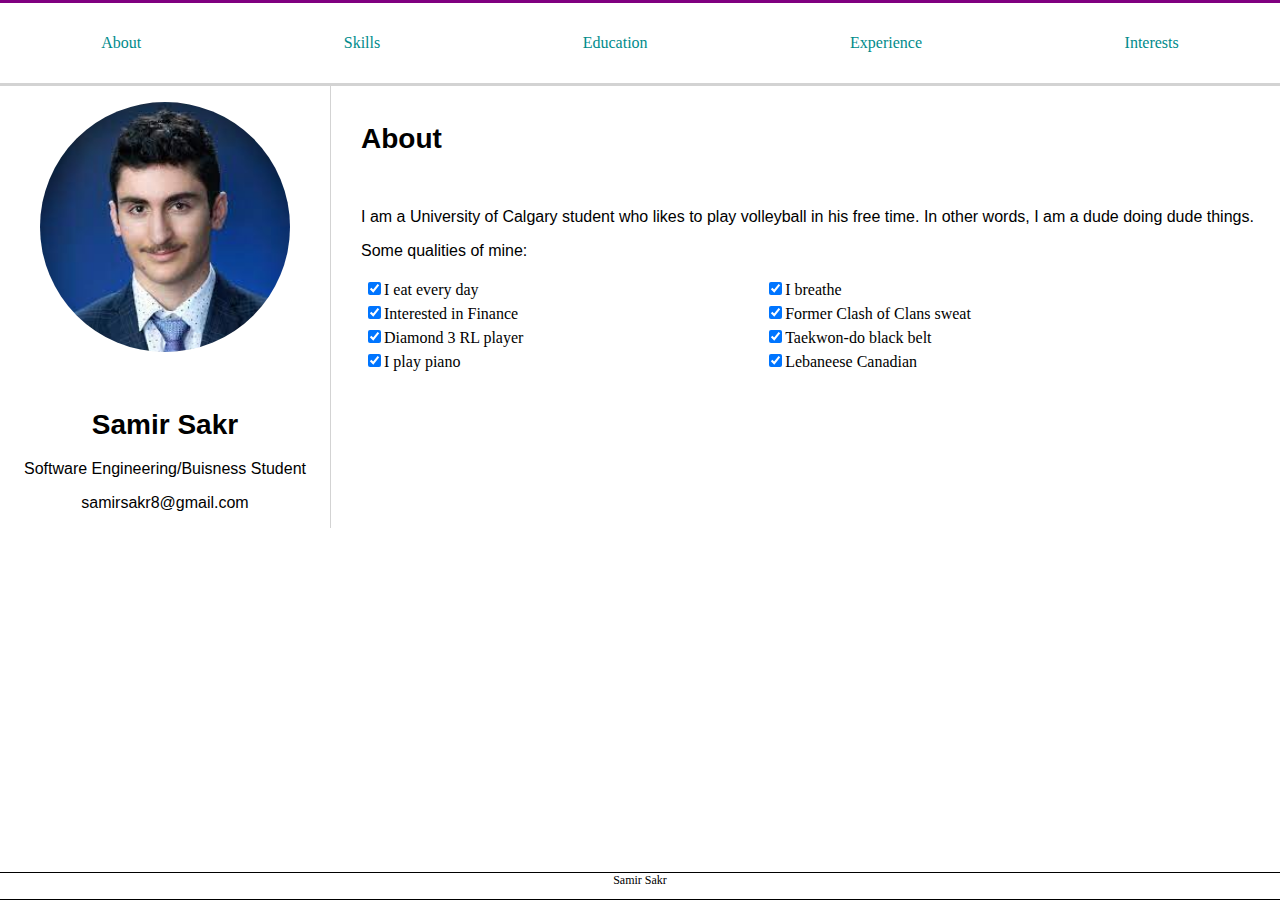
<file: index.html>
<!DOCTYPE html>
<html lang="en-US">

<head>
  <link rel="stylesheet" href="style.css" type="text/css" />
  <meta charset="utf-8">
  <meta name="viewport" content="width=device-width">
  <title>Samster Hamster </title>
</head>
<!--Quick links to other pages-->
<body>
    <nav>
        <ul>
            <li><a id = "navbar">About</a></li>
            <li><a id = "navbar" href="skills.html">Skills</a</li>
            <li><a id = "navbar" href="education.html">Education</a></li>
            <li><a id = "navbar" href="experinece.html">Experience</a></li>
            <li><a id = "navbar" href="interests.html">Interests</a></li>
        </ul>
      </nav>
  <!-- Picture -->
  <section>

  
  <div class = "leftdiv">
  <Figure>
<img src="[data-uri]" alt="Old Photo of the Beauty" width=350>
  </Figure>
  <br>
    <h1 id = "head"> Samir Sakr</h1>
    <p id = "font">Software Engineering/Buisness Student</p>
    <p id = "font">samirsakr8@gmail.com</p>
  </div>
  <div class = "rightdiv">
    <br>
    <h1 id = "head">About</h1>
    <br>
  <p id = "font"> I am a University of Calgary student who likes to play volleyball in his free
    time. In other words, I am a dude doing dude things.</p>
  <p id = "font"> Some qualities of mine:</p>
  <table> 
    <tr>
      <td><input type ="checkbox" checked>I eat every day</td>
      <td><input type ="checkbox" checked>I breathe</td>
    </tr>
    <tr>
      <td><input type ="checkbox" checked>Interested in Finance</td>
      <td><input type ="checkbox" checked>Former Clash of Clans sweat</td>
    </tr>
    <tr>
      <td><input type ="checkbox" checked>Diamond 3 RL player </td>
      <td><input type ="checkbox" checked>Taekwon-do black belt</td>
      <tr>
        <td><input type ="checkbox" checked>I play piano</td>
        <td><input type ="checkbox" checked>Lebaneese Canadian </td>
      </tr>
  </table>
    </div>
  </section> 
  <div class= "footer">
    <p class = "footer">Samir Sakr</p>
  </div>      
  </body>
</html>
</file>
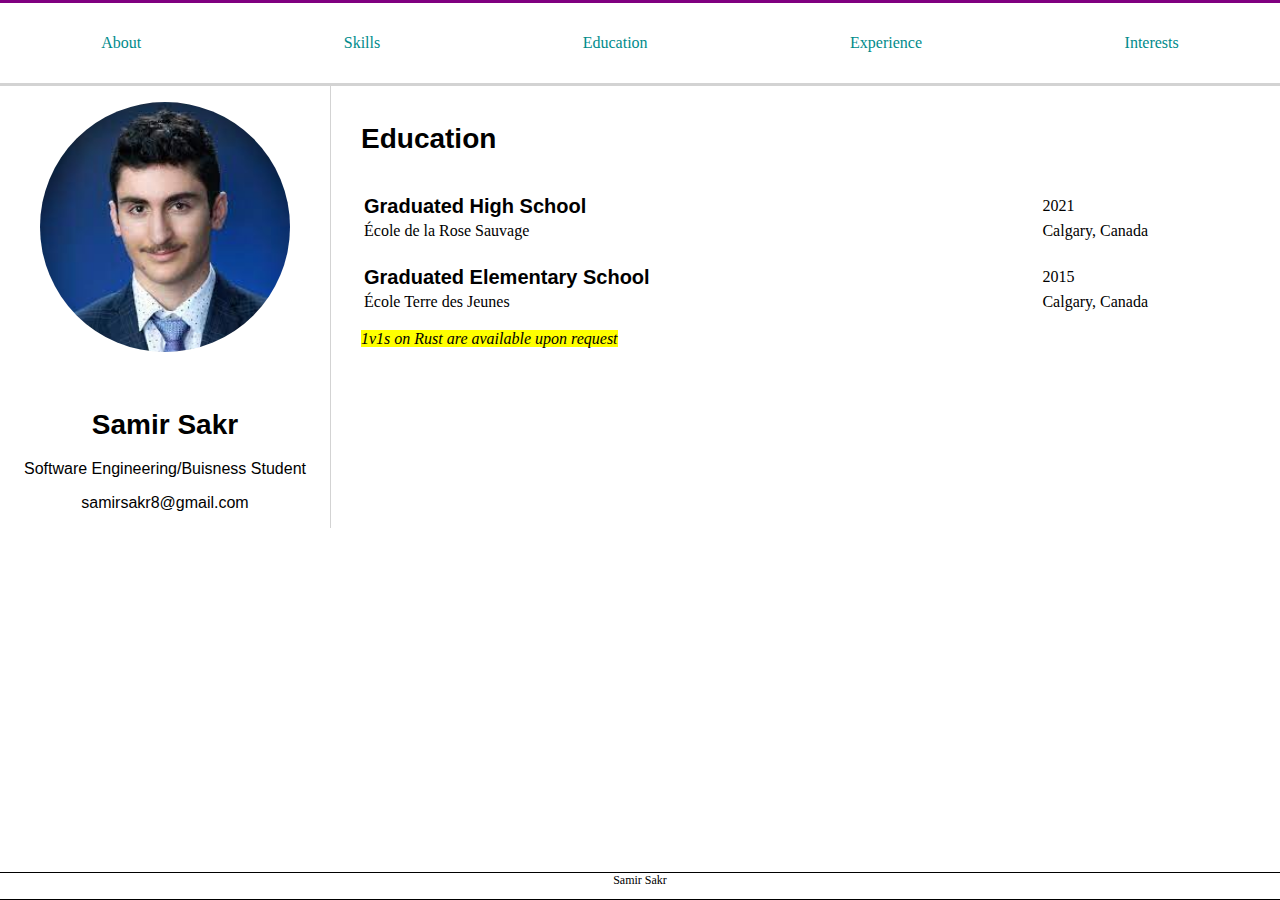
<file: education.html>
<!DOCTYPE html>
<html lang="en-US">
  <head>
    <link rel="stylesheet" href="style.css" type="text/css" />
    <meta charset="utf-8">
    <meta name="viewport" content="width=device-width">
    <title>Samster Hamster</title>
  </head>
  <body>
    <nav>
        <ul>
            <li><a id = "navbar" href="index.html">About</a></li>
            <li><a id = "navbar" href="skills.html">Skills</a></li>
            <li><a id = "navbar" >Education</a</li>
            <li><a id = "navbar" href="experinece.html">Experience</a></li>
            <li><a id = "navbar" href="interests.html">Interests</a></li>
        </ul>
      </nav>
    <!-- Picture -->
    <section>
    <div class = "leftdiv">
        <Figure>
      <img src="[data-uri]" alt="Old Photo of the Beauty" width=350>
        </Figure>
        <br>
          <h1 id = "head"> Samir Sakr</h1>
          <p id = "font">Software Engineering/Buisness Student</p>
          <p id = "font">samirsakr8@gmail.com</p>
        </div>

        <div class = "rightdiv">
            <br>
            <h1 id="head"> Education </h1>
            <br>
    <table>
        <tr>
            <td id = "tableHeader">Graduated High School&emsp;&emsp;&emsp;&emsp;</td>
            <td>2021</td>
        </tr>
        <tr>
            <td>École de la Rose Sauvage </td>
            <td> Calgary, Canada </td>
        </tr>
        <tr>
            <td><br></td>
        </tr>
        <tr id = "tablespace">
            <td id = "tableHeader">Graduated Elementary School&emsp;</td>
            <td>2015</td>
        </tr>
        <tr>
            <td>École Terre des Jeunes </td>
            <td> Calgary, Canada </td>
        </tr>
        
    </table>
    <p><em><mark>1v1s on Rust are available upon request</mark></em></p>
    </div>
    </section>
    <div class= "footer">
        <p class = "footer">Samir Sakr</p>
      </div>  
    </body>
</html>
</file>
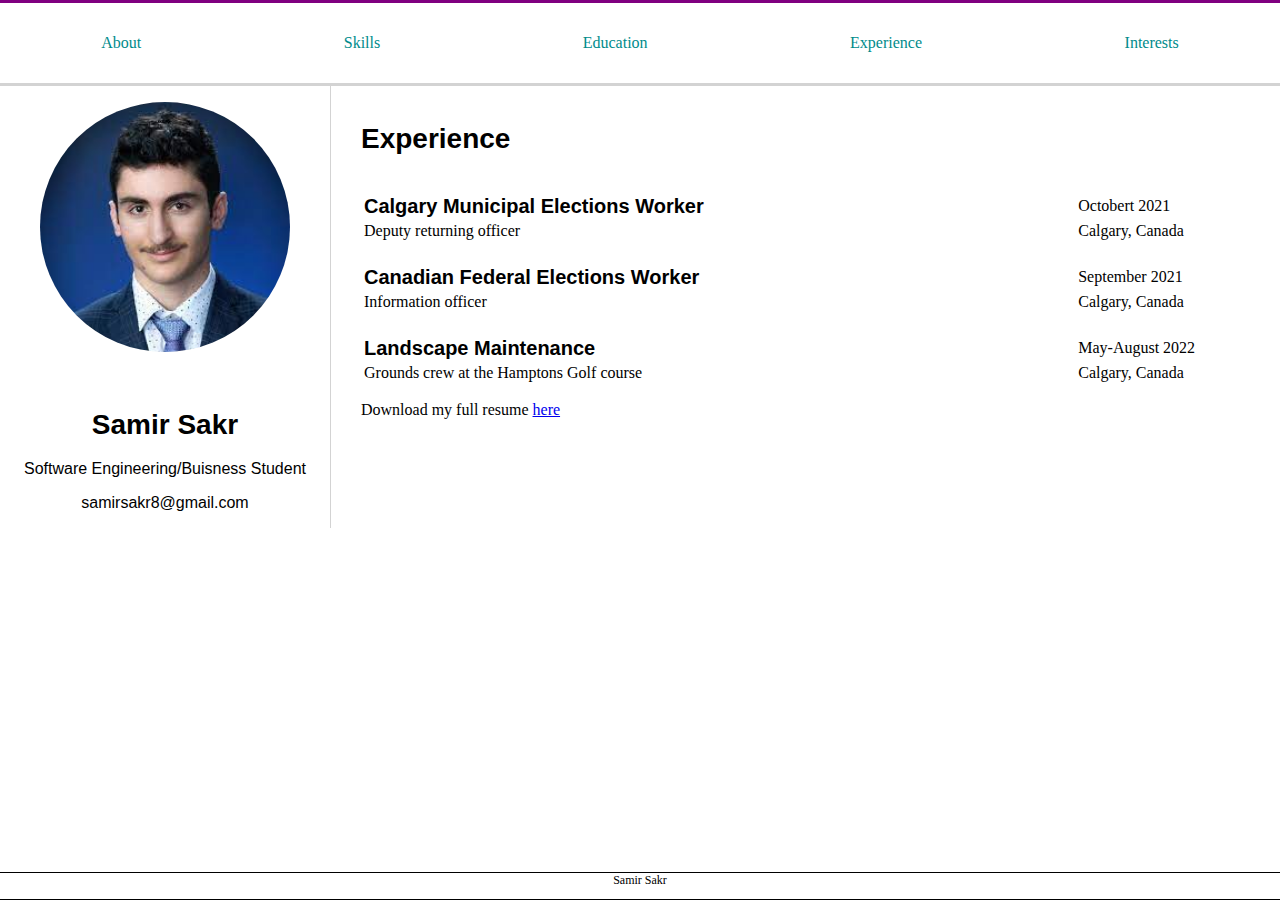
<file: experinece.html>
<!DOCTYPE html>
<html lang="en-US">
  <head>
    <link rel="stylesheet" href="style.css" type="text/css" />
    <meta charset="utf-8">
    <meta name="viewport" content="width=device-width">
    <title>Samster Hamster</title>
  </head>
  <body>
    <nav>
        <ul>
            <li><a id = "navbar" href="index.html">About</a></li>
            <li><a id = "navbar" href="skills.html">Skills</a></li>
            <li><a id = "navbar" href="education.html">Education</a></li>
            <li><a id = "navbar" >Experience</a</li>
            <li><a id = "navbar" href="interests.html">Interests</a></li>
        </ul>
      </nav>
    <!-- Picture -->
    <section>
    <div class = "leftdiv">
        <Figure>
      <img src="[data-uri]" alt="Old Photo of the Beauty" width=350>
        </Figure>
        <br>
          <h1 id = "head"> Samir Sakr</h1>
          <p id = "font">Software Engineering/Buisness Student</p>
          <p id = "font">samirsakr8@gmail.com</p>
        </div>
        <div class = "rightdiv">
            <br>
            <h1 id = "head">Experience</h1>
            <br>
    <table>
        <tr>
            <td id = "tableHeader">Calgary Municipal Elections Worker&emsp;&emsp;&emsp;&emsp;</th>
            <td>Octobert 2021</td>
        </tr>
        <tr>
            <td>Deputy returning officer </td>
            <td> Calgary, Canada </td>
        </tr>
        <tr>
            <td><br></td>
        <tr>
            <td id = "tableHeader">Canadian Federal Elections Worker&emsp;&emsp;&emsp;&emsp;</th>
            <td>September 2021</td>
        </tr>
        <tr>
            <td>Information officer </td>
            <td> Calgary, Canada </td>
        </tr>
        <tr>
            <td><br></td>
        </tr>
        <tr>
            <td id = "tableHeader">Landscape Maintenance&emsp;</th>
            <td>May-August 2022</td>
        </tr>
        <tr>
            <td>Grounds crew at the Hamptons Golf course </td>
            <td> Calgary, Canada </td>
        </tr>
        
        
    </table>
    <p>Download my full resume <a href="https://docs.google.com/document/d/1SpFhF5gVbG5uY4d3lh1NNULgk585XLQ9sFTmbfzRlfs/edit" target="_blank">here</a></p>
    </section>  
    <div class= "footer">
        <p class = "footer">Samir Sakr</p>
      </div>  
    </body>
</html>
</file>
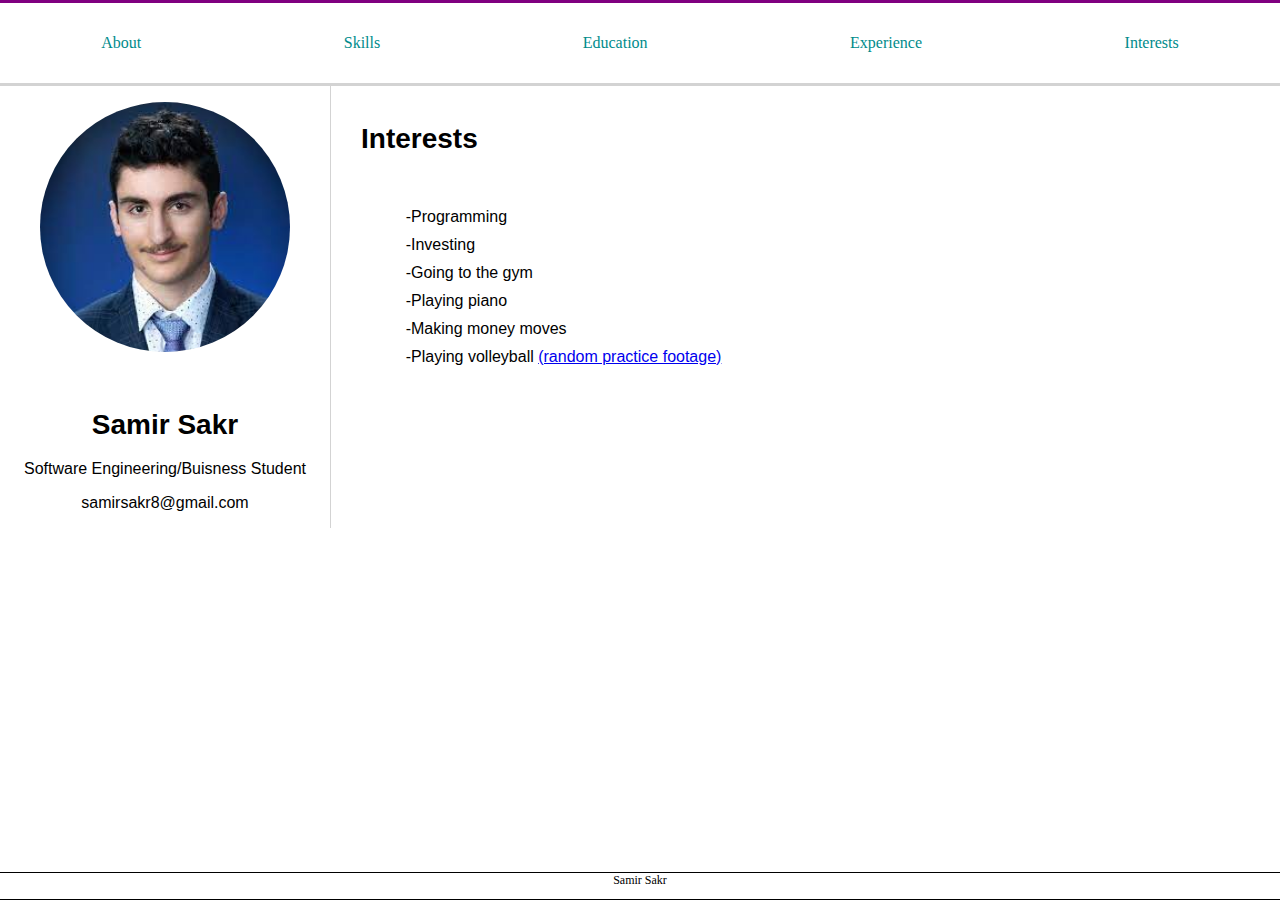
<file: interests.html>
<!DOCTYPE html>
<html lang="en-US">
  <head>
    <link rel="stylesheet" href="style.css" type="text/css" />
    <meta charset="utf-8">
    <meta name="viewport" content="width=device-width">
    <title>Samster Hamster</title>
  </head>
  <body>
    <nav>
      <ul>
          <li><a id = "navbar" href="index.html">About</a></li>
          <li><a id = "navbar" href="skills.html">Skills</a></li>
          <li><a id = "navbar" href="education.html">Education</a></li>
          <li><a id = "navbar" href="experinece.html">Experience</a></li>
          <li><a id = "navbar" >Interests</a></li>
      </ul>
    </nav>
  <!-- Picture -->
  <section>
  <div class = "leftdiv">
      <Figure>
    <img src="[data-uri]" alt="Old Photo of the Beauty" width=350>
      </Figure>
      <br>
        <h1 id = "head"> Samir Sakr</h1>
        <p id = "font">Software Engineering/Buisness Student</p>
        <p id = "font">samirsakr8@gmail.com</p>
      </div>
      <div class = "rightdiv">
        <br>
        <h1 id = "head">Interests</h1>
        <br>
    <ul>
        <li class = "interestlist" id = "font">Programming</li>
        <li class = "interestlist" id = "font">Investing</li>
        <li class = "interestlist" id = "font">Going to the gym</li>
        <li class = "interestlist" id = "font">Playing piano</li>
        <li class = "interestlist" id = "font">Making money moves</li>
        <li class = "interestlist" id = "font">Playing volleyball <a href="https://youtu.be/Qi7cGgsbEF4" target="_blank">(random practice footage)</a></li>
    </ul>
      </div>
    </section>
    <div class= "footer">
      <p class = "footer">Samir Sakr</p>
    </div>  
</body>
</html>
</file>
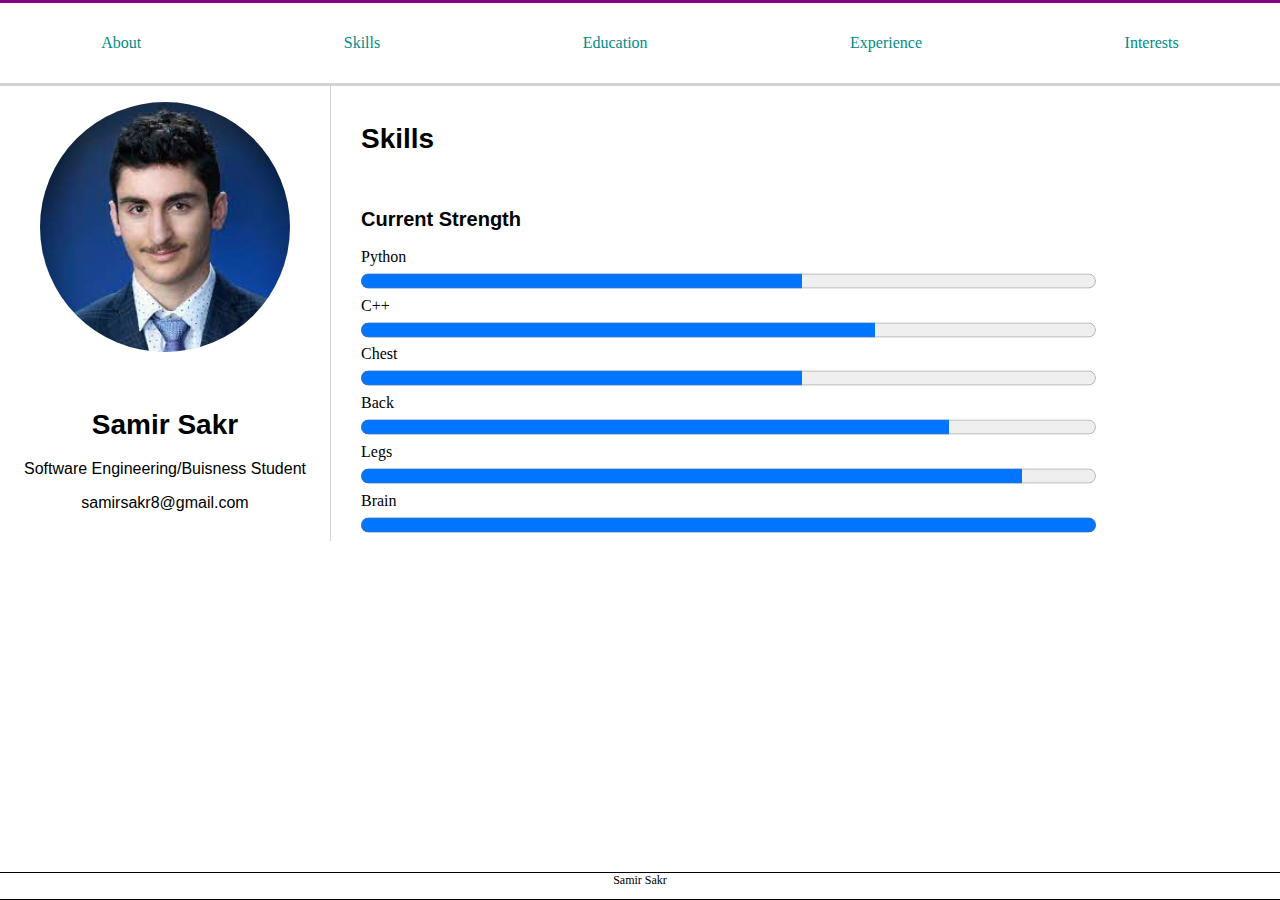
<file: skills.html>
<!DOCTYPE html>
<html lang="en-US">
  <head>
    <link rel="stylesheet" href="style.css" type="text/css" />
    <meta charset="utf-8">
    <meta name="viewport" content="width=device-width">
    <title>Samster Hamster</title>
  </head>
  <body>
    <nav>
        <ul>
            <li><a id = "navbar" href="index.html">About</a></li>
            <li><a id = "navbar" >Skills</a</li>
            <li><a id = "navbar" href="education.html">Education</a></li>
            <li><a id = "navbar" href="experinece.html">Experience</a></li>
            <li><a id = "navbar" href="interests.html">Interests</a></li>
        </ul>
      </nav>
    <!-- Picture -->
    <section>

    <div class = "leftdiv">
    <Figure>
<img src="[data-uri]" alt="Old Photo of the Beauty" width=350>      </Figure>
    </Figure>
<br>
    
    <h1 id="head"> Samir Sakr</h1>
    <p id = "font">Software Engineering/Buisness Student</p>
    <p id = "font">samirsakr8@gmail.com</p>

        </div>  
        <div class = "rightdiv">
            <br>
            <h1 id="head"> Skills</h1>
            <br>

    <h2 id = "tableHeader">Current Strength</h2>
    <td>Python</td>
    <br>
    <td><progress value="60" max="100"></progress></td>
    <br>
    <td>C++</td>
    <br>
    <td><progress value="70" max="100"></progress></td>
    <br>
    <td>Chest</td>
    <br>
    <td><progress value="60" max="100"></progress></td>
    <br>
    <td>Back</td>
    <br>
    <td><progress value="80" max="100"></progress></td>
    <br>
    <td>Legs</td>
    <br>
    <td><progress value="90" max="100"></progress></td>
    <br>
    <td>Brain</td>
    <br>
    <td><progress value="100" max="100"></progress></td>
    <br>
        </div>
</section>
<div class= "footer">
    <p class = "footer">Samir Sakr</p>
  </div>  
  </body>
</html>
</file>
<file: style.css>
nav ul:not(.l) {
    display: flex;
    justify-content: space-between;
    list-style-type: none;
    align-items: center;
    list-style: none;
    text-align: center;
    margin: 0 px;
    padding: 0px;
  }

  nav li {
    flex: auto ;
    display: inline-block;
    padding: 15px;
    
  }
  nav li:hover {
    background-color: lightcoral;
  }

  nav{
    border: 50px;
    border-top: solid purple;
    border-bottom: solid lightgray;
  }
    
#navbar {
    text-decoration: none;
    color:darkcyan;

    }
img{
    width: 250px;
    height: 250px;
    border-radius: 50%;
}
section{
    display: flex;
    justify-content: left;
}
.leftdiv{
    border-right: 1px solid lightgray;
    text-align: center;


}
.l{
  color:  black;
}

.rightdiv{
  flex: 1;
  padding-left: 30px;  
}

#font{
    font-family: 'Lucida Sans', 'Lucida Sans Regular', 'Lucida Grande', 'Lucida Sans Unicode', Geneva, Verdana, sans-serif;
    font-size:16px;
}

#head{
  font-family: 'Lucida Sans', 'Lucida Sans Regular', 'Lucida Grande', 'Lucida Sans Unicode', Geneva, Verdana, sans-serif;
  font-size:28px;
}


progress{
  width: 80%;
  height: 30px;
}

table{

  width: 100%;
  
}

#tablespace{
  border-collapse: separate;
  border-spacing: 10px;
}
tr{
  border: 20px;
}
#tableHeader{
  font-size: 20px;
  font-weight: bolder;
  font-family: Arial, Helvetica, sans-serif
}
.footer{
  left: 0;
  right: 0;
  bottom: 0;
  font-size: 12px;
  text-align: center;
  position: absolute;
  width: 100%;
  border-top: 1px solid black;
}
html{
  height: 100%;
  box-sizing: border-box;
}
body{
  box-sizing: inherit;
  position: relative;
  margin: 0;
  min-height: 100%;
  padding-bottom: 6.74rem;
}
.interestlist{
  list-style-type: "-";
  margin: 10px;

}
@media screen and (max-width:900px){
  section{
    display: block;
    justify-content: center;
  }
  .leftdiv{
      border-bottom: 1px solid lightgray;
      text-align: center;
  
  }
  
}
</file>
